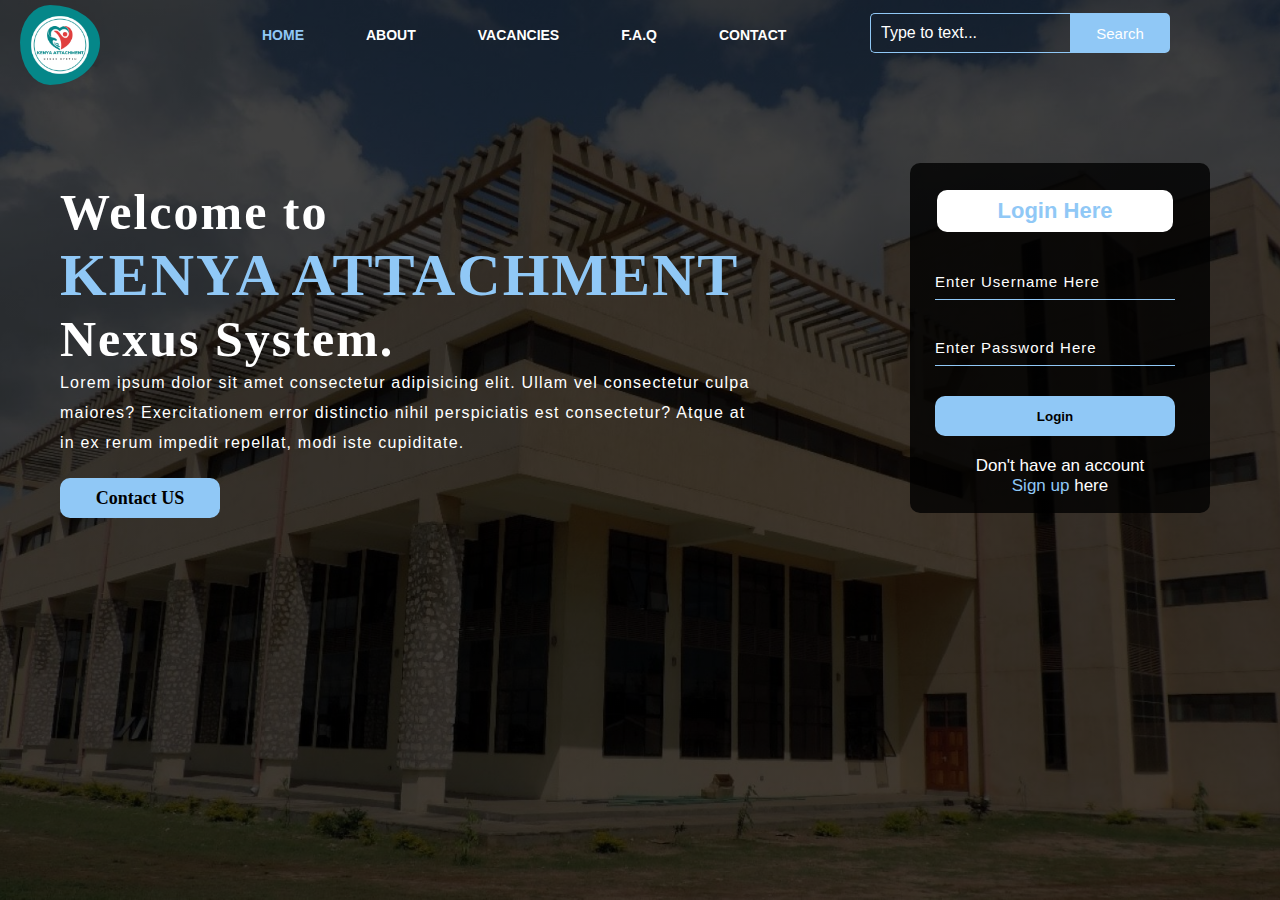
<file: index.html>
<!DOCTYPE html>
<html lang="en">
<head>
    <meta charset="UTF-8">
    <meta name="viewport" content="width=device-width, initial-scale=1.0">
    <title>HOME | KENYA ATTACHMENT</title>
    <link rel="stylesheet" href="stylesheet/index.css">
</head>
<body>
    <div class="main">
        <div class="navbar">
            <div class="icon"><img src="images/logo.png" class="logo" alt="logo"></div>
                <div class="menu">
                    <ul>
                        <li><a href=""  class="active" title="Homepage">HOME</a></li>
                        <li><a href="" title="About Us">ABOUT</a></li>
                        <li><a href="" title="Vacancies">VACANCIES</a></li>
                        <li><a href="" title="f.a.q">F.A.Q</a></li>
                        <li><a href="" title="Contact Us">CONTACT</a></li>
                    </ul></div>


                <div class="search">
                    <input class="srch" type="search" name="" placeholder="Type to text...">
                    <a href="#"><button class="btn" onclick="">Search</button></a>
                </div></div>


        <div class="content">
            <h1>Welcome to <br><span>KENYA ATTACHMENT</span> <br> Nexus System.</h1>

            <p class="par">Lorem ipsum dolor sit amet consectetur adipisicing elit. Ullam vel consectetur culpa maiores? Exercitationem error distinctio nihil perspiciatis est consectetur? Atque at in ex rerum impedit repellat, modi iste cupiditate.

</p>

            <button class="cn"><a href="login.html">Contact US</a></button>

            <div class="form">
                <h2>Login Here</h2>
                <input type="name" name="name" placeholder="Enter Username Here">
                <input type="password" name="pass" placeholder="Enter Password Here">
                <button class="btnn"><a href="#">Login</a></button>

                <p class="link">Don't have an account <br> <a href="#"> Sign up</a> here</p>
            </div></div></div>


            </body>
            </html>
</file>
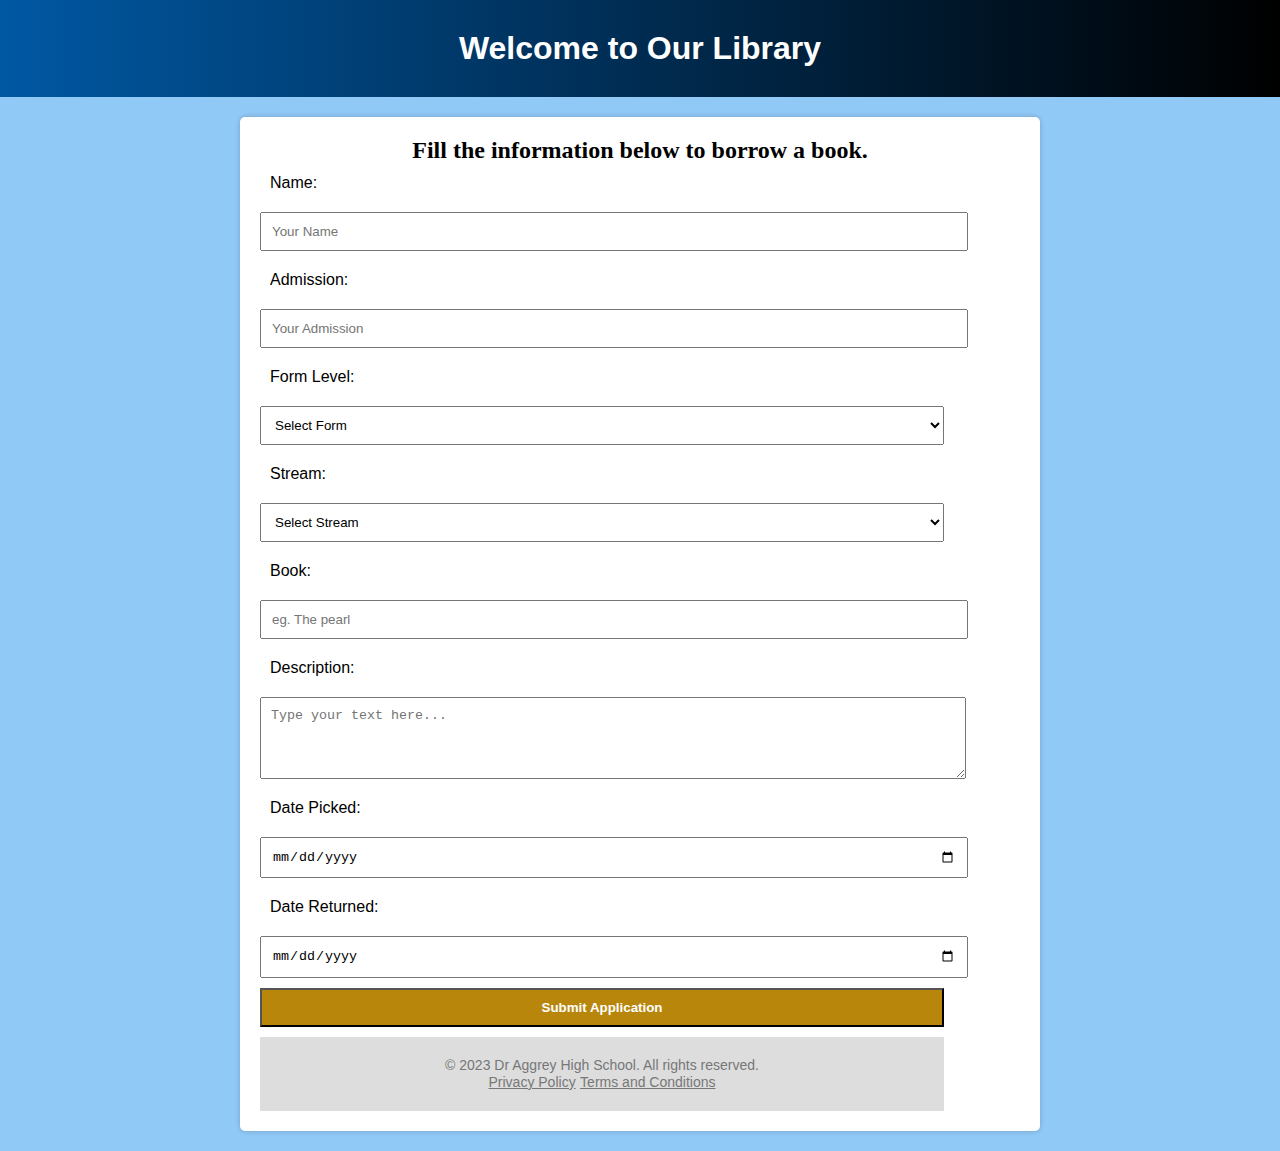
<file: login.html>
<!DOCTYPE html>
<html lang="en">
<head>
    <meta charset="UTF-8">
    <meta name="viewport" content="width=device-width, initial-scale=1.0">
    <title>LIBRARY | DR AGGREY</title>
    <link rel="stylesheet" href="stylesheet/login.css" type="text/css">
    <style></style>
</head>
<body>
    <div class="header">
        <h1>Welcome to Our Library</h1>
    </div>
    <div class="container">
        <div class="contact-form">
            <form action="log_in.php" method="POST">
              <h2>Fill the information below to borrow a book.</h2>
                <label for="name">Name:</label>
                <input type="text" id="name" name="name" placeholder="Your Name" required>
                
                <label for="admission">Admission:</label>
                <input type="admission" id="admission" name="admission" placeholder="Your Admission" required>

                  <label for="Form ">Form  Level:</label>
                <select id="cate " name="Form ">
                  <option value="select">Select Form </option>
                    <option value="Form 4">Form 4</option>
                    <option value="Form 3">Form 3</option>
                    <option value="Form 2">Form 2</option>
                    <option value="Form 1">Form 1</option>
                    <!-- form 1-4 option menu -->
                </select>

                <label for="Form ">Stream:</label>
                <select id="cate " name="Form ">
                  <option value="select">Select Stream </option>
                    <option value="Form 4">Blue</option>
                    <option value="Form 3">Green</option>
                    <option value="Form 1">Purple</option>
                    <option value="Form 1">Q</option>
                    <option value="Form 1">Red</option>
                    <option value="Form 1">T</option>
                    <option value="Form 1">White</option>
                    <option value="Form 2">Yellow</option>
                    <option value="Form 1">Z</option>
                    <!-- form 1-4 option menu -->
                </select>

                <label for="book">Book:</label>
                <input type="text" id="Book" name="book" placeholder="eg. The pearl">
                
                <label for="description">Description:</label>
                <textarea id="description" name="description" rows="4" placeholder="Type your text here..." required></textarea>

                <label for="book">Date Picked:</label>
                <input type="date" id="Picked" name="picked" placeholder="eg. 10/10/2023">

                <label for="book">Date Returned:</label>
                <input type="date" id="Returned" name="returned">
                
                <input type="submit" value="Submit Application" class="button">
            </form>
      <footer>
        <div class="footer">
            <p>&copy; 2023 Dr Aggrey High School. All rights reserved.</p>
                <li><a href="#">Privacy Policy</a></li>
                <li><a href="#">Terms and Conditions</a></li>
              </ul>
            </div>
        </footer>
        </div>
      </div>
      </body>
</html>
</file>
<file: stylesheet/index.css>
*{
    margin: 0;
    padding: 0;
}
.navbar{
    height:75px ;
    width: 1200pxpx;
    margin: auto;

}
.icon{
    width: 200px;
    float: left;
    height: 70px;
}
.logo{
    padding-left: 20px;
    padding-top: 5px;
    border-radius: 50%;
    height: 80px;
}
.main{
    width: 100%;
    background-image: linear-gradient(rgba(0,0,0,0.75),rgba(0,0,0,0.75)),url("../images/image\ 1.jpg");
    background-position: center;
    background-size: cover;
    height: 100vh;
}
.menu{
    width: 400px;
    float: left;
    height: 70px;
}
ul{
    float: left;
    justify-content: center;
    display: flex;
    align-items: center;

}
ul li{
    list-style: none;
    margin-left: 62px;
    margin-top: 27px;
    font-size: 14px;
}
ul li a{
    text-decoration: none;
    color: white;
    font-family: Arial;
    font-weight: bold;
    transition: 0.4s ease-in-out;
}
ul li a:hover{
    color: #90c8f6;

}
.search{
    width: 330px;
    float: left;
    margin-left: 270px;
}
.srch{
    font-family: 'Times New Roman', Times, serif;
    width: 200px;
    height: 40px;
    background: transparent;
    border: 1px solid #90c8f6;
    margin-top: 13px;
    color: white;
    border-right: none;
    font-size: 16px;
    float: left;
    padding: 10px;
    border-top-left-radius: 5px;
    border-bottom-left-radius: 5px;
}
.btn{
    width: 100px;
    height: 40px;
    background: #90c8f6;
    border: 2px solid #90c8f6;
    margin-top: 13px;
    color: white;
    font-size: 15px;
    border-top-right-radius: 5px;
    border-bottom-right-radius: 5px;
}
.btn:focus{
    outline: none;

}
.srch:focus{
    outline: none;
}
.content .par{
    padding-left: 20px;
    padding-bottom: 20px;
    font-family: arial;
    letter-spacing: 1.2px;
    line-height: 30px;
    max-width: 700px;
}
.content{
    width: 1200px;
    height: auto;
    margin: auto;
    color: white;
    position: relative;
}
.content h1{
    font-size: 50px;
    padding-left: 20px;
    font-family: 'Times New Roman', Times, serif;
    margin-top: 9%;
    letter-spacing: 2px;
}
.content .cn{
    width: 160px;
    height: 40px;
    background: #90c8f6;
    border: none;
    margin-left: 20px;
    margin-bottom: 1opx;
    font-size: 18px;
    border-radius: 10px;
    cursor: pointer;
}
.content .cn a{
    color: black;
    transition: 0.4s ease;
    text-decoration: none;
    font-weight: bold;
    font-family: 'Times New Roman', Times, serif;
}
.cn:hover{
    background-color: white;
}
.content span{
    color: #90c8f6;
    font-size: 60px;
}
.active{
    color: #90c8f6;
}
.form {
    width: 250px;
    height: 300px;
    background: linear-gradient(rgba(0,0,0,0.8),rgba(0,0,0,0.8));
    position: absolute;
    top: -20px;
    left: 870px;
    border-radius: 10px;
    padding: 25px;
}
.form h2{
    width: 220px;
    font-family: sans-serif;
    text-align: center;
    font-size: 22px;
    color: #90c8f6;
    background-color: white;
    border-radius: 10px;
    padding: 8px;
    margin: 2px;
}
.form input{
    width: 240px;
    height: 35px;
    background: transparent;
    border-bottom: 1px solid #90c8f6;
    border-top: none;
    border-left: none;
    border-right: none;
    color: white;
    font-size: 15px;
    letter-spacing: 1px;
    margin-top: 30px;
    font-family: sans-serif;
}
.form input:focus{
    outline: none;
}
::placeholder{
    color: white;
    font-family: Arial, Helvetica, sans-serif;
}
.btnn{
width: 240px;
height: 40px;
background: #90c8f6;
color: white;
border: none;
margin-top: 30px;
border-radius: 10px;
cursor: pointer;
}
.btnn:hover{
    color: #90c8f6;
    background-color: white;
}
.btnn a{
    text-decoration: none;
    color: #000;
    font-weight: bold;
}
 .form .link{
    font-family: Arial, Helvetica, sans-serif;
    font-size: 17px;
    padding-top: 20px;
    text-align: center;
 }
 .form .link a{
    text-decoration: none;
    color: #90c8f6;
 }
</file>
<file: stylesheet/login.css>
body {
  font-family: Arial, sans-serif;
  margin: 0;
  padding: 0;
 background-color: #90c8f6;
}
body, h1, h2, h3, p {
margin: 0;
padding: 0;
}
h2{
  font-family: 'Times New Roman', Times, serif;
  text-align: center;
}
.header {
  background: linear-gradient(to right, #0058a3, black);
  color: #fff;
  padding: 30px;
  text-align: center;
  }
.container {
   max-width: 800px;
   margin: 0 auto;
   padding: 20px;
   transition: transform 0.2s ease-in-out;
}
   
.contact-form {
   background-color: #ffffff;
   padding: 20px;
   border-radius: 5px;
   box-shadow: 0px 0px 5px rgba(0, 0, 0, 0.2);
}
.container button {
background-color: #0058a3;
color: white;
border: none;
cursor: pointer;
padding: 10px;
}
.container button:hover {
background-color: #810b1c;
color: white;
border: none;
cursor: pointer;
padding: 10px;
}
.contact-form label,
.contact-form input,
.contact-form select,
.contact-form textarea,
.contact-form button {
  display: block;
  width: 90%;
  margin-bottom: 10px;
  padding: 10px;
}
.button {
      color: #fff;
      background-color: darkgoldenrod;
      font-weight: bolder;
      font-family: Verdana, Geneva, Tahoma, sans-serif;
  }
 

/* Footer styling */
.footer {
  background-color: #ddd;
  color: #777;
  padding: 20px 0;
  align-items: center;
  text-align: center;
  width: 90%;
  align-items: center;
}

.footer p {
  font-size: 14px;
  margin-bottom: 0;
  align-items: center;
}
.footer li {
  display: inline-block;
  align-items: center;
}
.footer li a {
  color: #777;
  font-size: 14px;
}
.footer li a:hover {
  color: #222;
}
</file>
